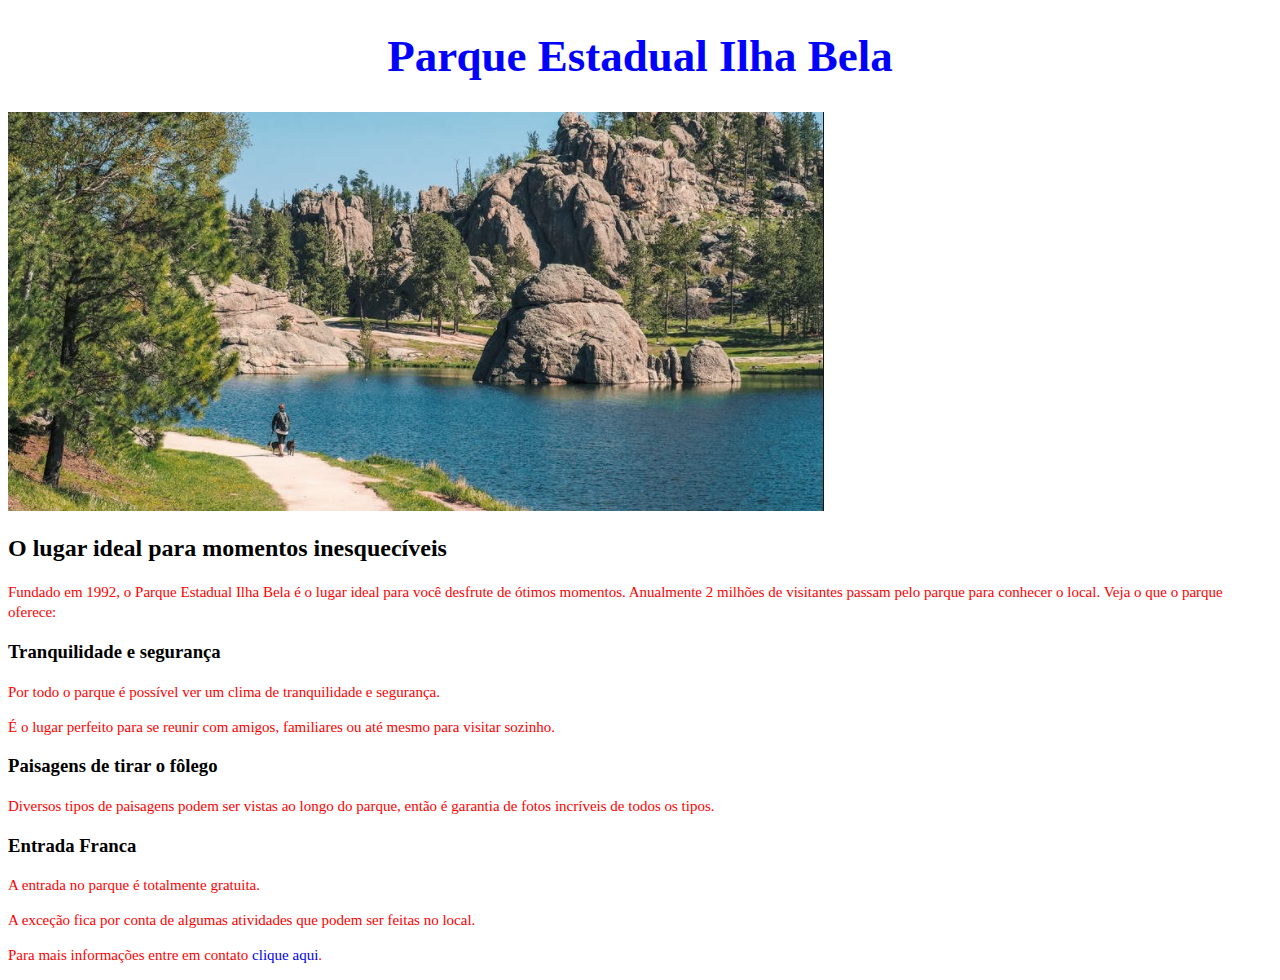
<file: Desafios/AULA01 - PARQUE ESTADUAL ILHA BELA/index.html>
<!DOCTyPE html>
<html lang="pt-br">

    <head> 
        <meta charset="UTF-8">
        <meta name="viewport" content="width=device-width, initial-scale=1.0">
        <title>Parque Estadual Ilha Bela</title>
        <link rel="stylesheet" href="estilo.css">

    </head>
    
    <body>
        
      <div>
        <h1>Parque Estadual Ilha Bela</h1>
        <img src="parque-ilha-bela.jpg" alt="Parque Estadual Ilha Bela">
        <h2>O lugar ideal para momentos inesquecíveis</h2>
        <p>Fundado em 1992, o Parque Estadual Ilha Bela é o lugar ideal para você desfrute de ótimos momentos. 
        Anualmente 2 milhões de visitantes passam pelo parque para conhecer o local. 
        Veja o que o parque oferece:</p>
      </div> 

      <div>
        <h3>Tranquilidade e segurança</h3>
        <p>Por todo o parque é possível ver um clima de tranquilidade e segurança.</p>
        <p>É o lugar perfeito para se reunir com amigos, familiares ou até mesmo para visitar sozinho.</p>
      </div>
      
      <div>
        <h3>Paisagens de tirar o fôlego</h3>
        <p>Diversos tipos de paisagens podem ser vistas ao longo do parque, então é garantia de fotos incríveis de todos os tipos.
        </p>
      </div>

      <div>
        <h3>Entrada Franca</h3>
        <p>A entrada no parque é totalmente gratuita.</p>
        <p>A exceção fica por conta de algumas atividades que podem ser feitas no local.</p>
        <p>Para mais informações entre em contato <a href="tel:+5521999999999">clique aqui</a>.</p>
      </div>
  
    </body>

</html>
</file>
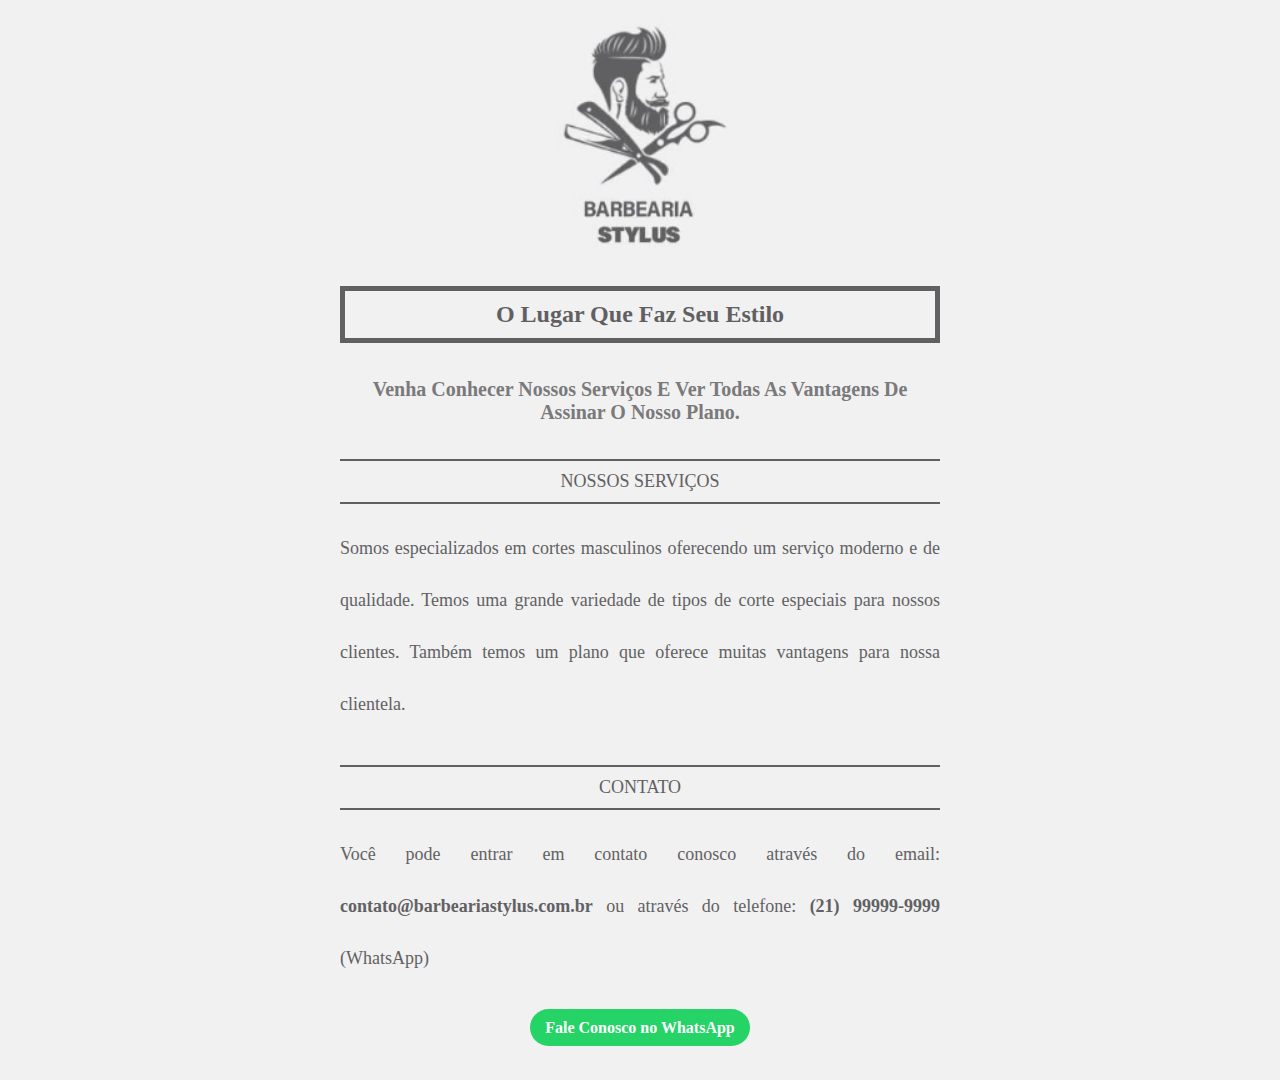
<file: Desafios/AULA02 - BARBEARIA-STYLUS/index.html>
<!DOCTYPE html>
<html lang="pt-BR">
<head>
    <meta charset="UTF-8">
    <meta name="viewport" content="width=device-width, initial-scale=1.0">
    <title>Barbearia Stylus</title>
    <link rel="stylesheet" href="estilo.css">
</head>
<body>

    <div>
        <img src="img/logotipo.jpg">
        <h1>O Lugar Que Faz Seu Estilo</h1>
        <h2> Venha Conhecer Nossos Serviços E Ver Todas As Vantagens De Assinar O Nosso Plano.</h2>
    </div>

    <div>
        <h3>NOSSOS SERVIÇOS</h3>
        <p>
            Somos especializados em cortes masculinos oferecendo um serviço moderno e de qualidade.
            Temos uma grande variedade de tipos de corte especiais para nossos clientes. Também temos um
            plano que oferece muitas vantagens para nossa clientela.
        </p>
    </div>

    <div>
        <h3>CONTATO</h3>
        <P>
            Você pode entrar em contato conosco através do email: <span>contato@barbeariastylus.com.br</span>
            ou através do telefone: <span>(21) 99999-9999</span> (WhatsApp)
        </P>
        <a href="https://api.whatsapp.com/send?phone=999999999&text=Send20%a20%quote">Fale Conosco no WhatsApp</a>
    </div>

</body>
</html>
</file>
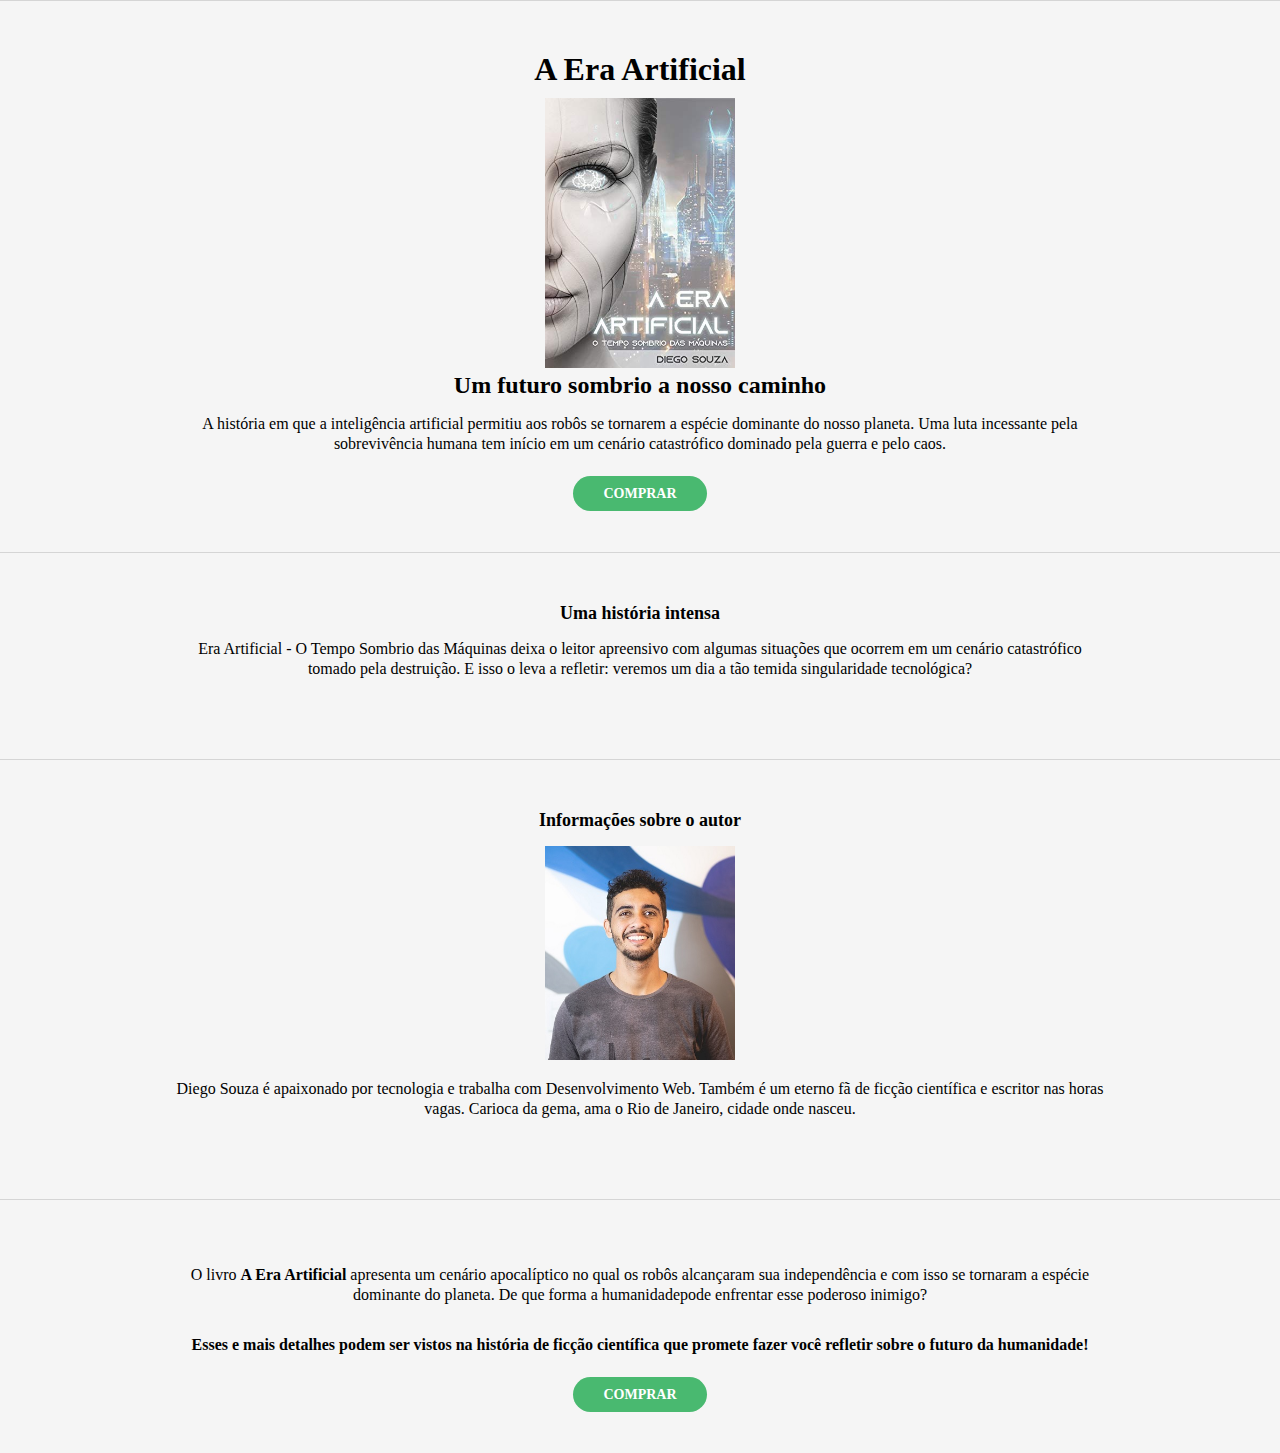
<file: Desafios/AULA03 - PÁGINA DE VENDAS DO LIVRO/index.html>
<!DOCTYPE html>
<html lang="pt-BR">
<head>
    <meta charset="UTF-8">
    <meta name="viewport" content="width=device-width, initial-scale=1.0">
    <meta name="description" content="A guerra entre homens e robôs que...">
    <title>Livro: A Era Artificial</title>
    <link rel="stylesheet" href="estilo.css">
</head>
<body>

    <div>
        <h1>A Era Artificial</h1>

        <img src="img/capa-livro.jpg">

        <h2> Um futuro sombrio a nosso caminho</h2>

        <p>A história em que a inteligência artificial permitiu aos robôs se tornarem a 
            espécie dominante do nosso planeta. Uma luta incessante pela sobrevivência humana 
            tem início em um cenário catastrófico dominado pela guerra e pelo caos.</p>

        <a href="href="https:www.amazon.com.br target="_blank">COMPRAR</a>
    </div>
    
    <div>
        <h3>Uma história intensa</h3>

        <p>Era Artificial - O Tempo Sombrio das Máquinas deixa o leitor apreensivo com 
            algumas situações que ocorrem em um cenário catastrófico tomado pela destruição. 
            E isso o leva a refletir: veremos um dia a tão temida singularidade tecnológica?</p>
    </div>

    <div>
        <h3>Informações sobre o autor</h3>

        <img src="img/autor.jpg">

        <p>Diego Souza é apaixonado por tecnologia e trabalha com Desenvolvimento Web.
            Também é um eterno fã de ficção científica e escritor nas horas vagas. 
            Carioca da gema, ama o Rio de Janeiro, cidade onde nasceu.</p>
    </div>

    <div>
        <p>O livro <span>A Era Artificial</span> apresenta um cenário apocalíptico no qual os
            robôs alcançaram sua independência e com isso se tornaram a espécie 
            dominante do planeta. De que forma a humanidadepode enfrentar esse poderoso inimigo?</p>
        
        <p><span>Esses e mais detalhes podem ser vistos na história de ficção científica
            que promete fazer você refletir sobre o futuro da humanidade!</span></p>
            
        <a href="href="https:www.amazon.com.br target="_blank">COMPRAR</a>
    </div>

</body>
</html>
</file>
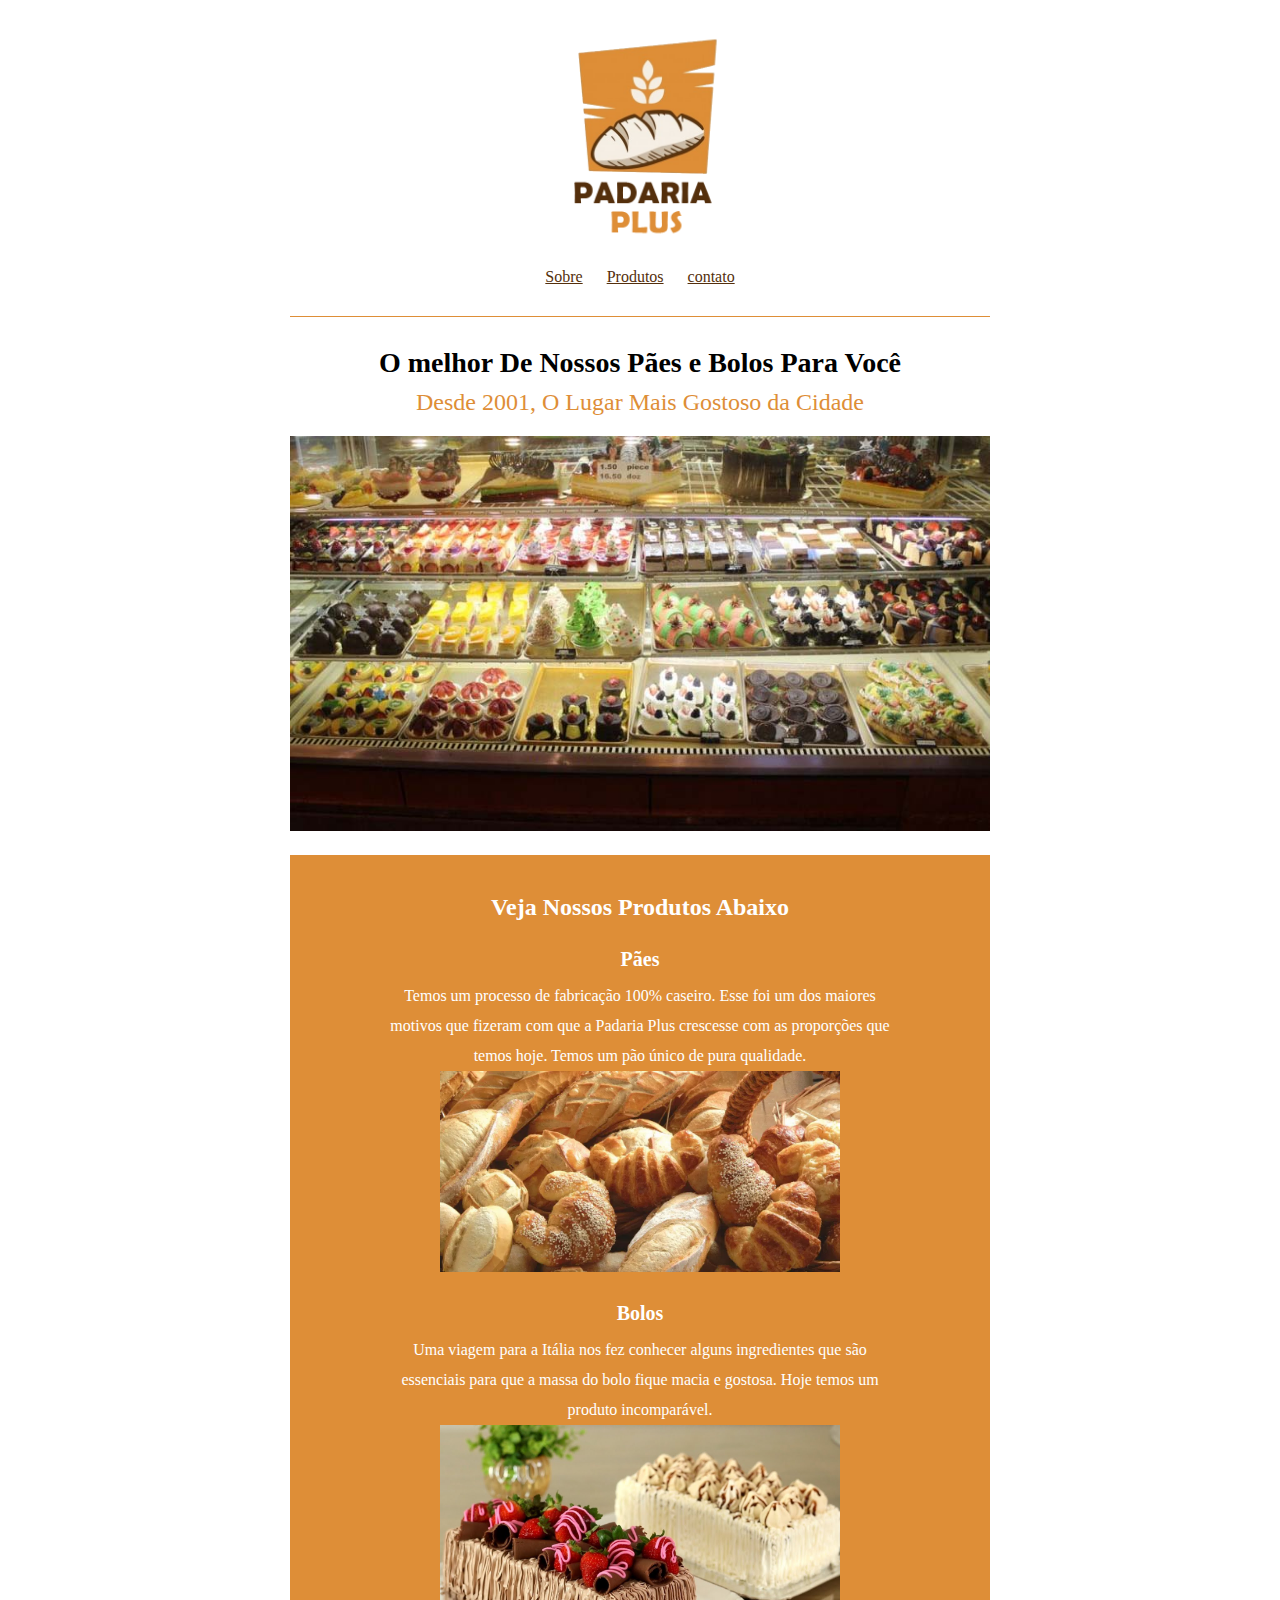
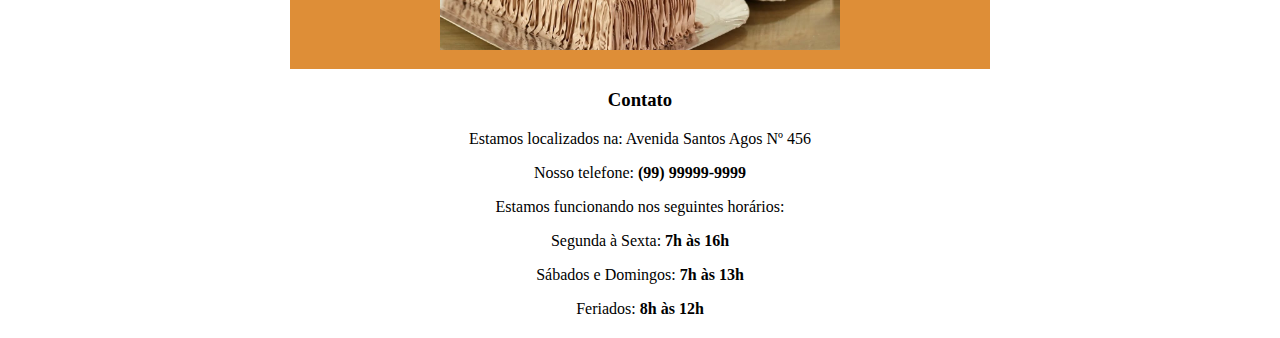
<file: Desafios/AULA04 - PADARIA-PLUS/index.html>
<!DOCTYPE html>
<html lang="pt-br">
<head>
    <meta charset="UTF-8">
    <meta name="viewport" content="width=device-width, initial-scale=1.0">
    <link rel="stylesheet" href="estilo.css">
    <title>Padaria Plus</title>
</head>
<body>
    
    <div class="secao">
        <img class="imagem-logotipo" src="img/logo.png" alt="Logotipo Padaria Plus">
        <p>
            <a href="#sobre">Sobre</a>
            <a href="#produtos">Produtos</a>
            <a href="#contato">contato</a>
        </p>   
    </div>

    <div class="secao" id="sobre">
        <h1> O melhor De Nossos Pães e Bolos Para Você</h1>
        <h2>Desde 2001, O Lugar Mais Gostoso da Cidade</h2>
        <img class="imagem-banner" src="img/produtos-padaria.jpg" alt="Produtos">
    </div>

    <div class="secao secao-destaque" id="produtos">
        <h3> Veja Nossos Produtos Abaixo</h3>
        <h4>Pães</h4>
        <p>Temos um processo de fabricação 100% caseiro. Esse foi um dos maiores motivos que fizeram com que a Padaria Plus crescesse com as proporções que temos hoje. 
            Temos um pão único de pura qualidade.
        </p>
        <img src="img/paes.jpg" alt="Pães">
        
        <h4>Bolos</h4>
        <p>Uma viagem para a Itália nos fez conhecer alguns ingredientes que são essenciais para que a massa do bolo fique macia e gostosa. 
            Hoje temos um produto incomparável.
        </p>
        <img src="img/bolos.jpg" alt="Bolos">
    </div>

    <div class="secao" id="contato">
        <h3>Contato</h3>
        <p>Estamos localizados na: Avenida Santos Agos Nº 456</p>
        <p>Nosso telefone: <span>(99) 99999-9999</span></p>
        <p>Estamos funcionando nos seguintes horários:</p>
        <p>Segunda à Sexta: <span>7h às 16h</span></p>
        <p>Sábados e Domingos: <span>7h às 13h</span></p>
        <p>Feriados: <span>8h às 12h</span></p>
    </div>

</body>
</html>
</file>
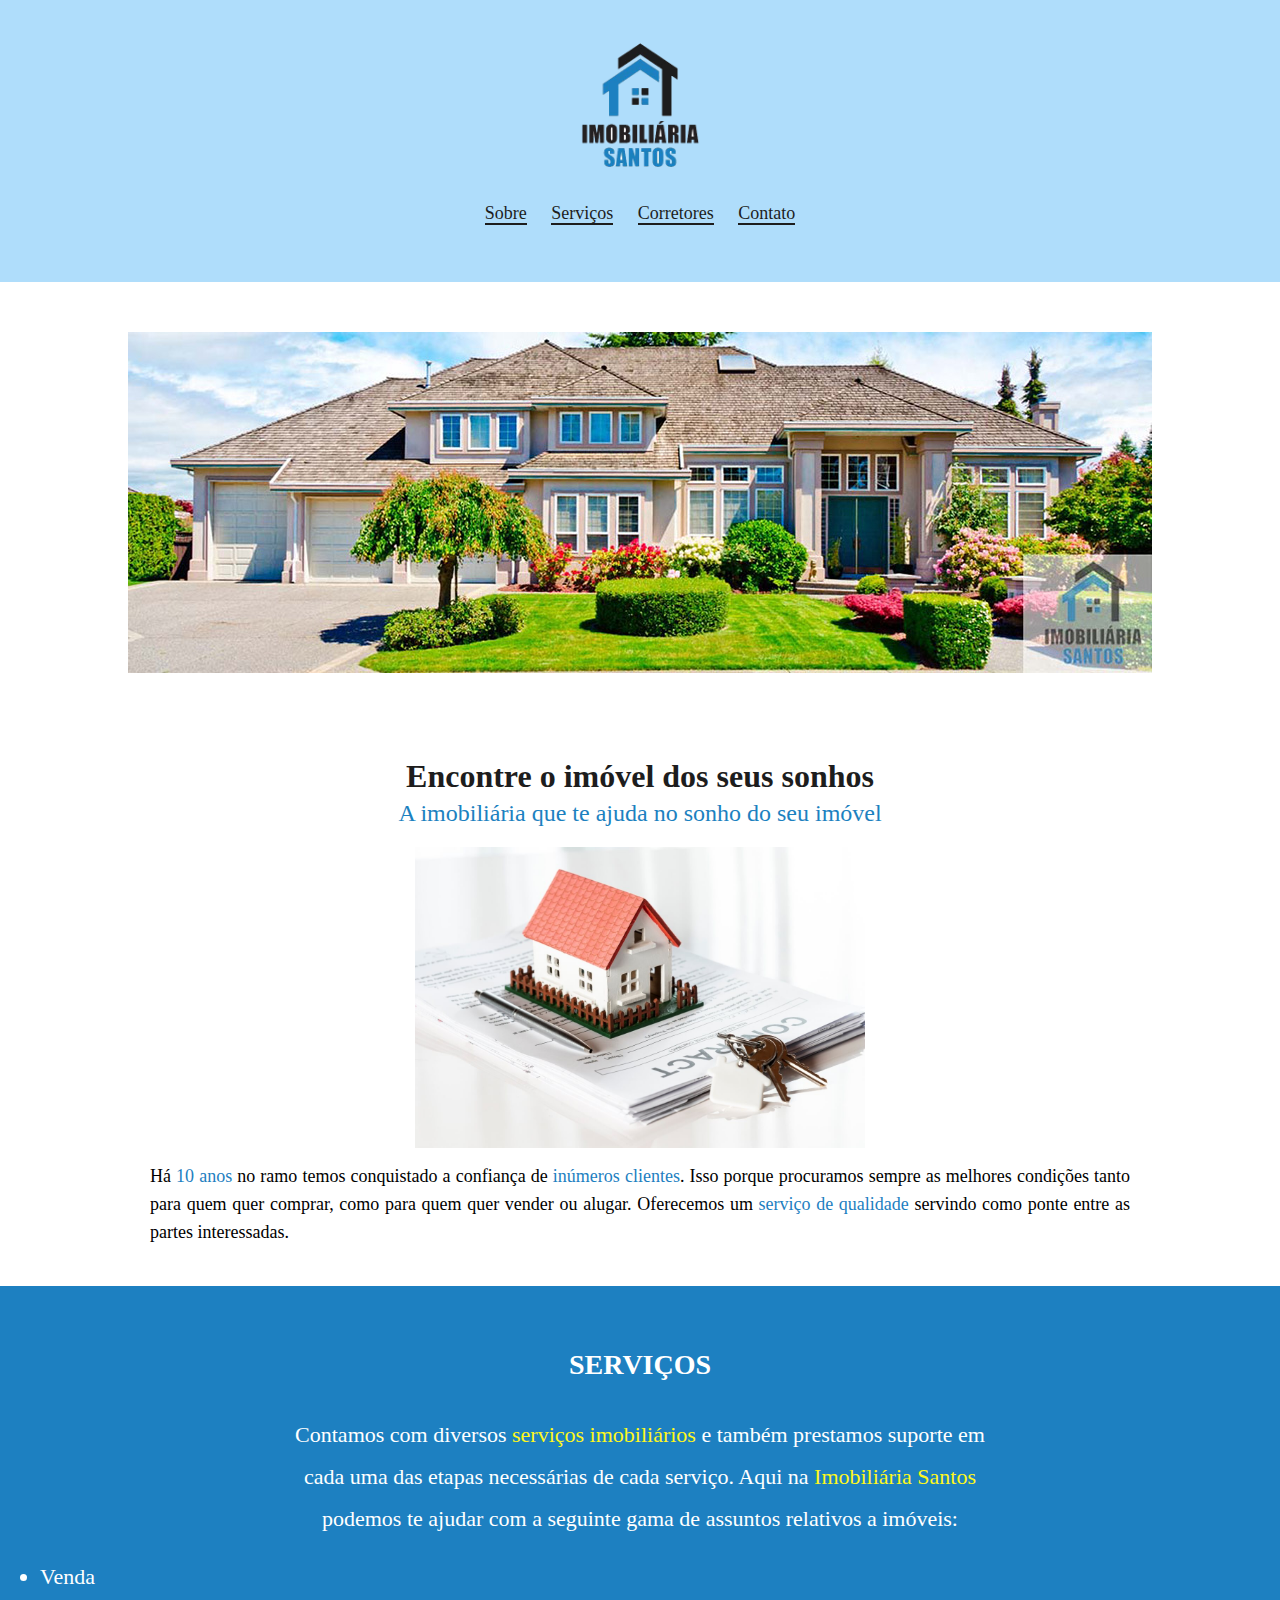
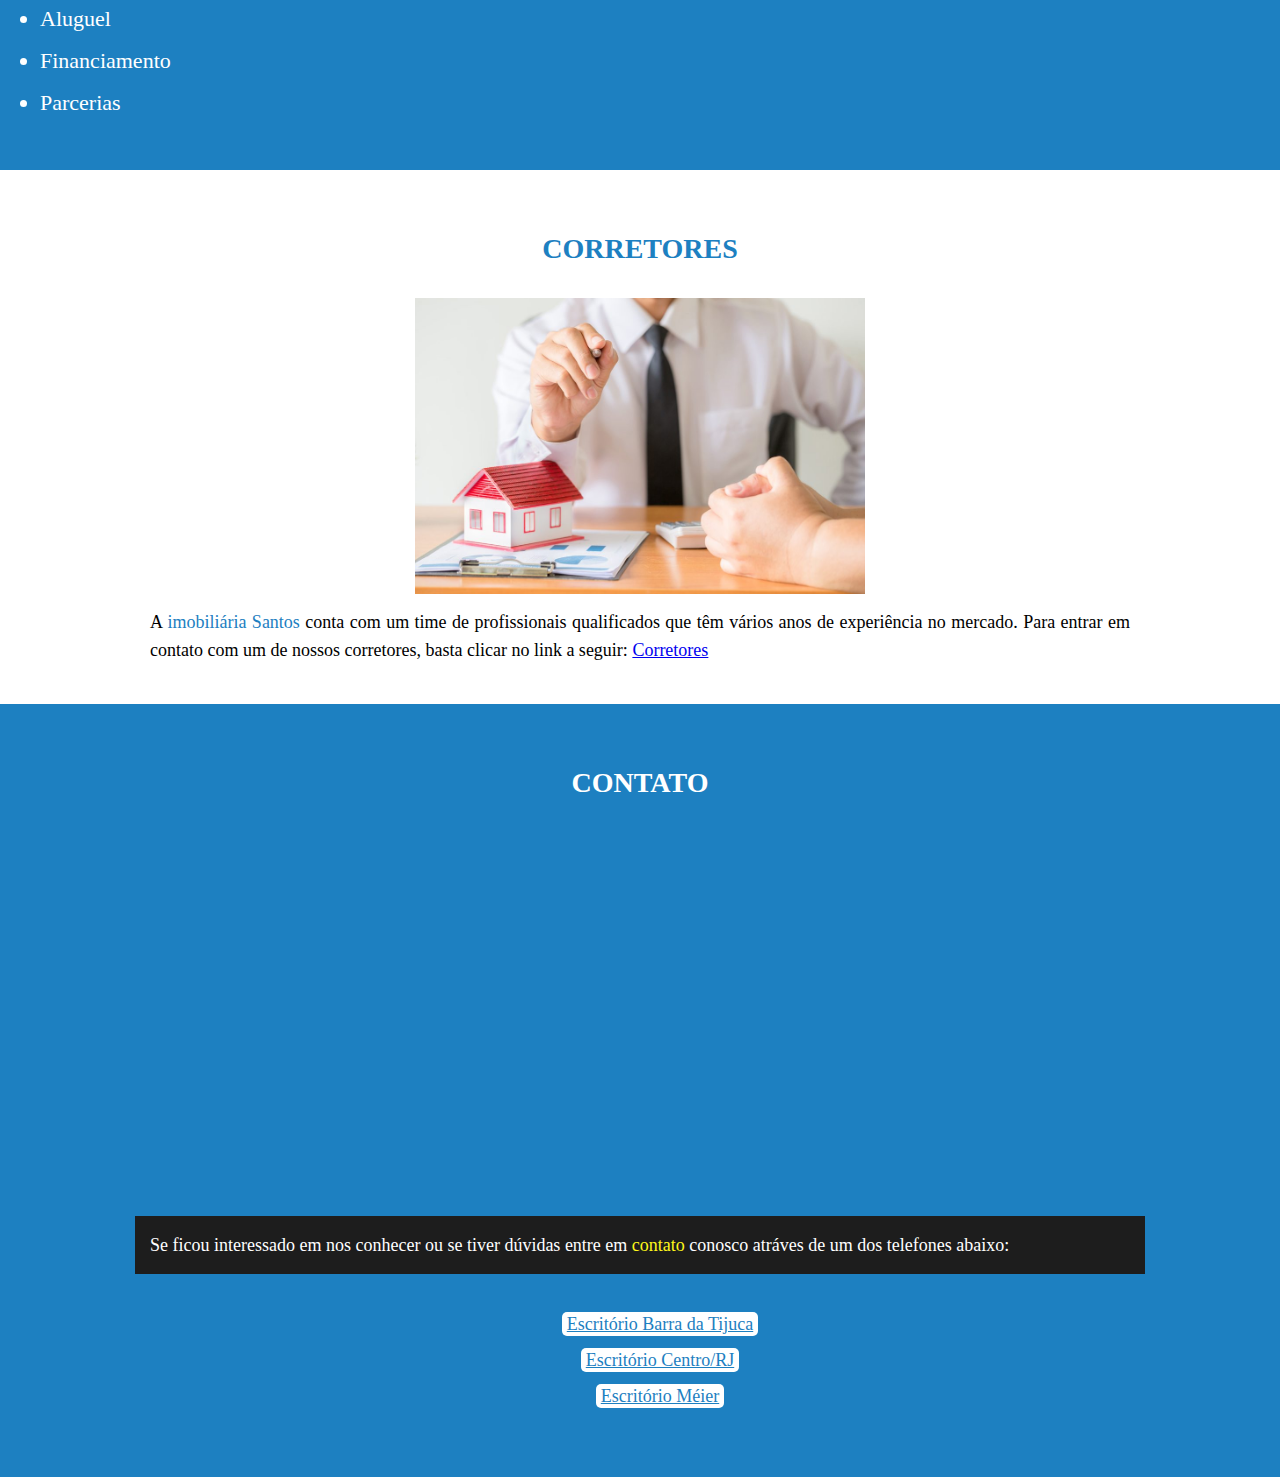
<file: Desafios/AULA05 - IMOBILIÁRIA SANTOS/index.html>
<!DOCTYPE html>
<html lang="pt-BR">
<head>
    <meta charset="UTF-8">
    <meta name="viewport" content="width=device-width, initial-scale=1.0">
    <meta name="descripition" content="Esta é Uma Imobiliária de Qualidade e com Atendimento de Primeira">
    <link rel="stylesheet" href="estilo.css">
    <title>Imobiliária Santos</title>
</head>
<body>

    <div class="secao topo">
        <img src="img/logo.png" alt="Imobiliária Santos">
        <p class="paragrafo paragrafo-topo">
            <a class="link-topo" href="#sobre">Sobre</a>
            <a class="link-topo" href="#servicos">Serviços</a>
            <a class="link-topo" href="#corretores">Corretores</a>
            <a class="link-topo" href="#contato">Contato</a>
        </p>
    </div>
    <div class="secao banner">
        <img src="img/banner.jpg" alt="anúncio de casa">
    </div>
    <div id="sobre" class="secao">
        <h1>Encontre o imóvel dos seus sonhos</h1>
        <h2>A imobiliária que te ajuda no sonho do seu imóvel</h2>
        <img class="imagem" src="img/imovel-assinatura.jpg" alt="Assinatura de imóvel">
        <p class="paragrafo paragrafo-sobre">
            Há <span class="texto-azul">10 anos</span> no ramo temos conquistado a confiança de <span class="texto-azul">inúmeros clientes</span>. Isso porque procuramos sempre as melhores condições tanto para quem quer comprar, como para quem quer vender ou alugar. Oferecemos um <span class="texto-azul">serviço de qualidade</span> servindo como ponte entre as partes interessadas.
        </p>
    </div>
    <div id="servicos" class="secao servicos">
        <h3>SERVIÇOS</h3>
        <p class="paragrafo paragrafo-servicos">
            Contamos com diversos <span class="texto-amarelo">serviços imobiliários</span> e também prestamos suporte em cada uma das etapas necessárias de cada serviço. Aqui na <span class="texto-amarelo">Imobiliária Santos</span> podemos te ajudar com a seguinte gama de assuntos relativos a imóveis:
        </p>
        <ul class="lista-servicos">
            <li class="item-lista-servicos">Venda</li>
            <li class="item-lista-servicos">Aluguel</li>
            <li class="item-lista-servicos">Financiamento</li>
            <li class="item-lista-servicos">Parcerias</li>
        </ul>
    </div>
    <div id="corretores" class="secao">
        <h3 class="texto-azul">CORRETORES</h3>
        <img class="imagem" src="img/corretores.jpg" alt="corretores">
        <p class="paragrafo">
            A <span class="texto-azul">imobiliária Santos</span> conta com um time de profissionais qualificados que têm vários anos de experiência no mercado. Para entrar em contato com um de nossos corretores, basta clicar no link a seguir: <a class="link" href="mailto:corretores@email.com">Corretores</a>
        </p>
    </div>
    <div id="contato" class="secao contato">
        <h3>CONTATO</h3>
        <iframe src="https://www.google.com/maps/embed?pb=!1m18!1m12!1m3!1d7346.254844548052!2d-43.364712467659004!3d-22.98234139602229!2m3!1f0!2f0!3f0!3m2!1i1024!2i768!4f13.1!3m3!1m2!1s0x9bda2ed54ec2e1%3A0x4431d262cad1d163!2sAv.%20Ayrton%20Senna%2C%203000%20-%20Barra%20da%20Tijuca%2C%20Rio%20de%20Janeiro%20-%20RJ%2C%2022775-904!5e0!3m2!1spt-BR!2sbr!4v1642532754862!5m2!1spt-BR!2sbr" width="800" height="350" style="border:0;" allowfullscreen="" loading="lazy"></iframe>
        <p class="paragrafo paragrafo-contato">
            Se ficou interessado em nos conhecer ou se tiver dúvidas entre em <span class="texto-amarelo">contato</span> conosco atráves de um dos telefones abaixo:
        </p>
        <ul class="lista-contato">
            <li class="item-lista-contato">
                <a class="link-contato" href="mailto:officebarra@email.com">Escritório Barra da Tijuca</a>
            </li>
            <li class="item-lista-contato">
                <a class="link-contato" href="mailto:officecentro@email.com">Escritório Centro/RJ</a>
            </li>
            <li class="item-lista-contato">
                <a class="link-contato" href="mailto:officemeier@email.com">Escritório Méier</a>
            </li>
        </ul>
    </div>


</body>
</html>
</file>
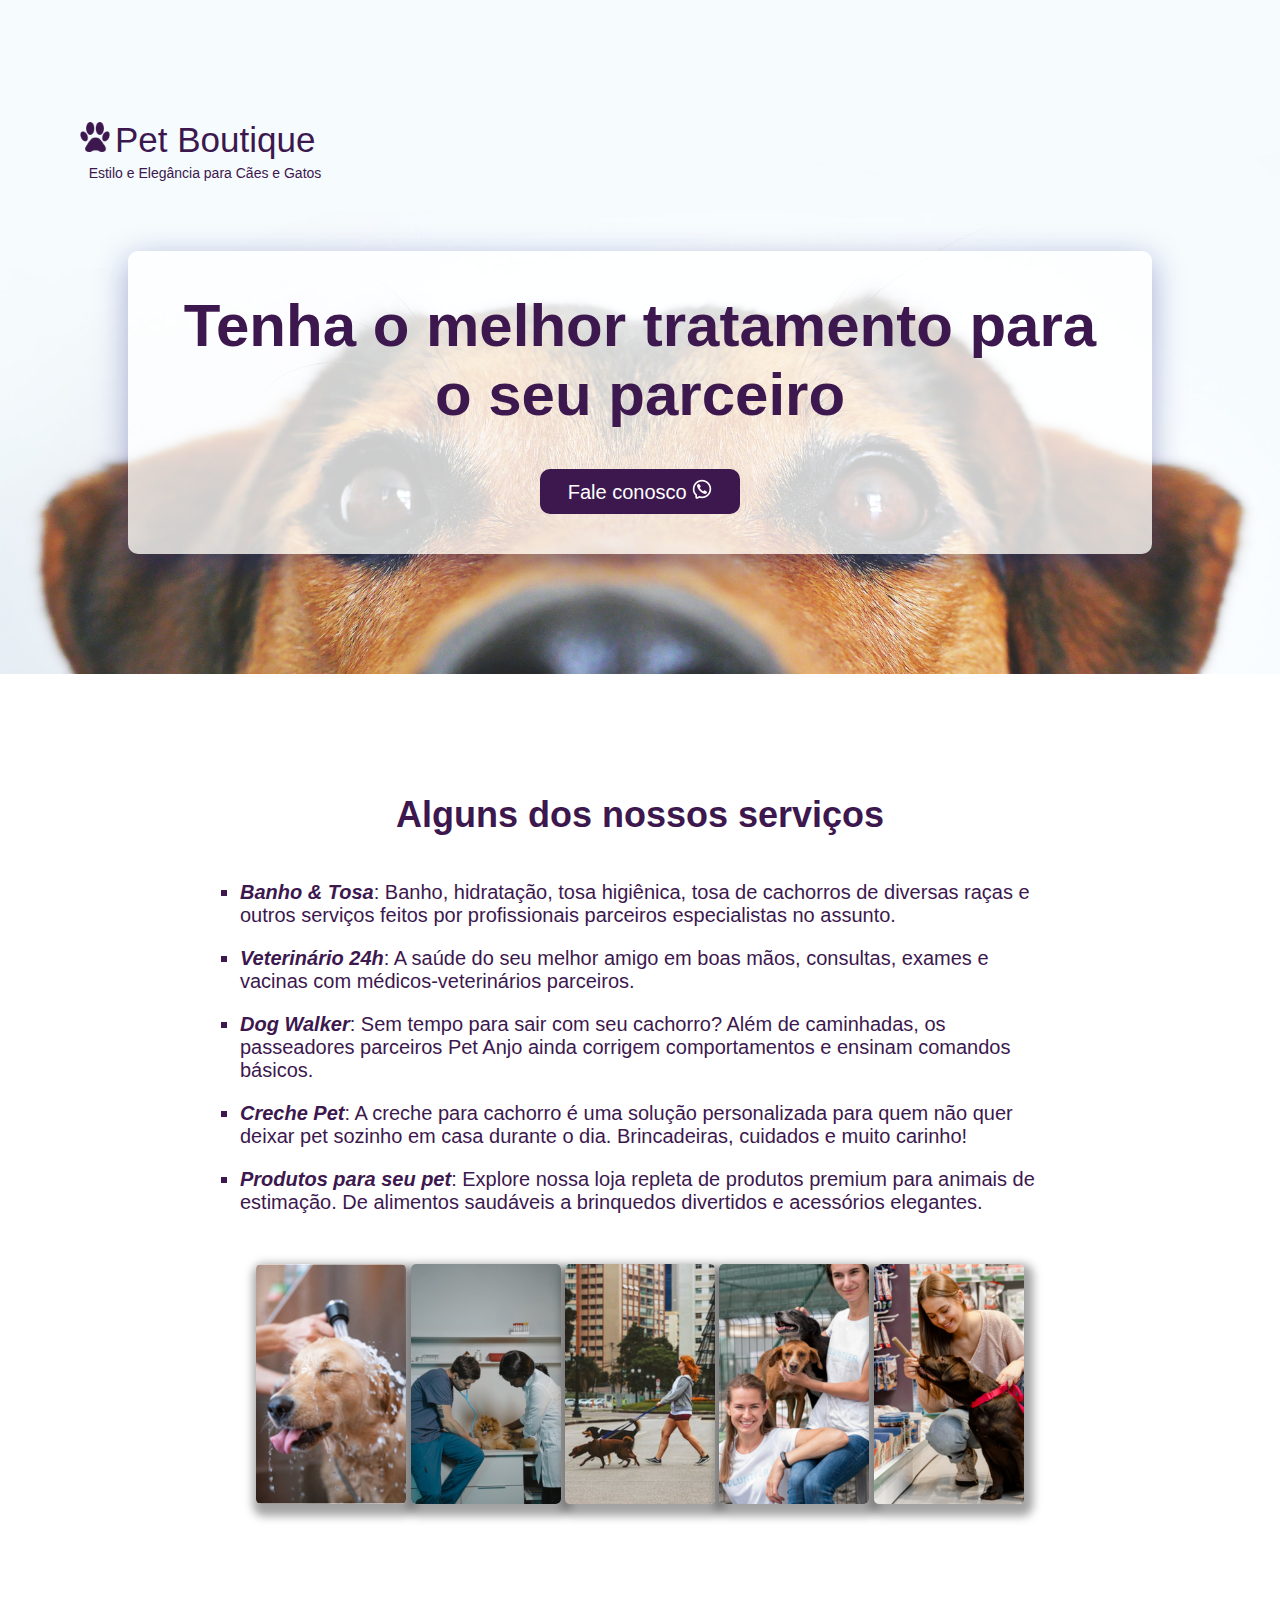
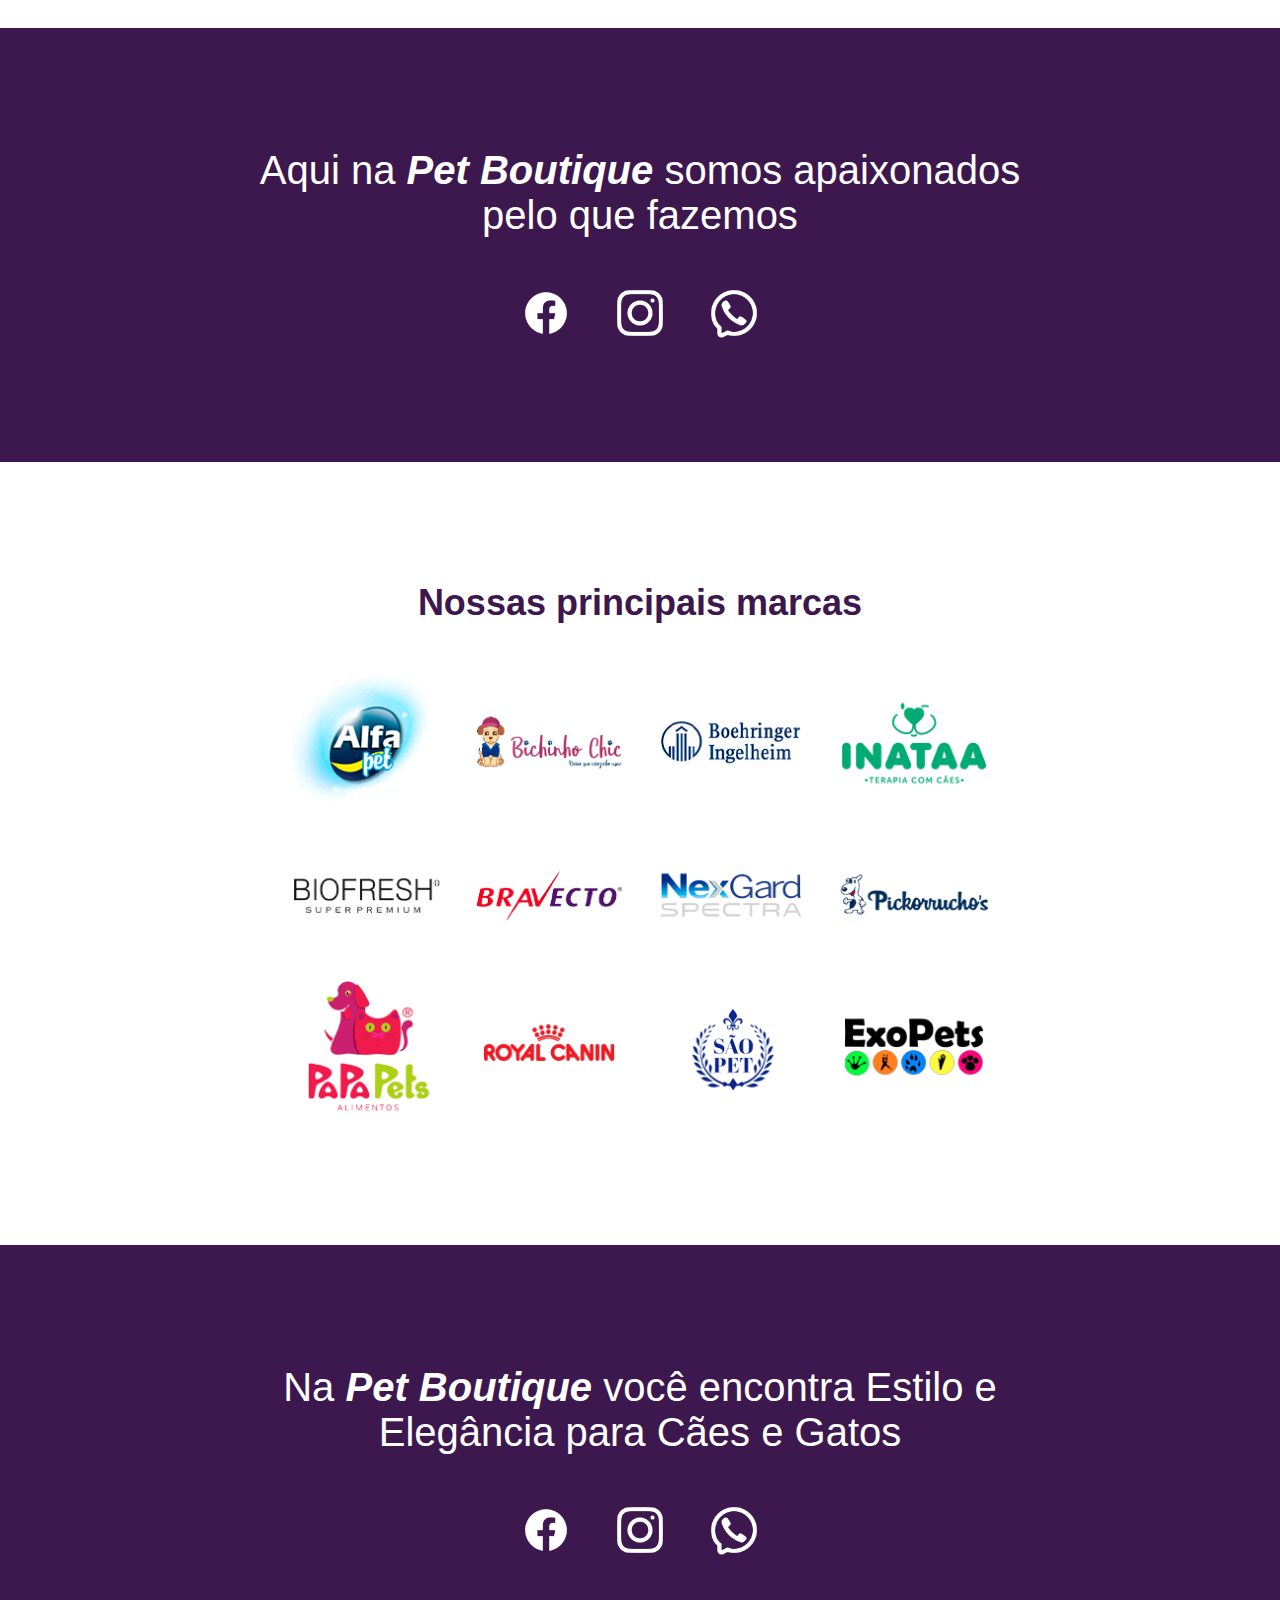
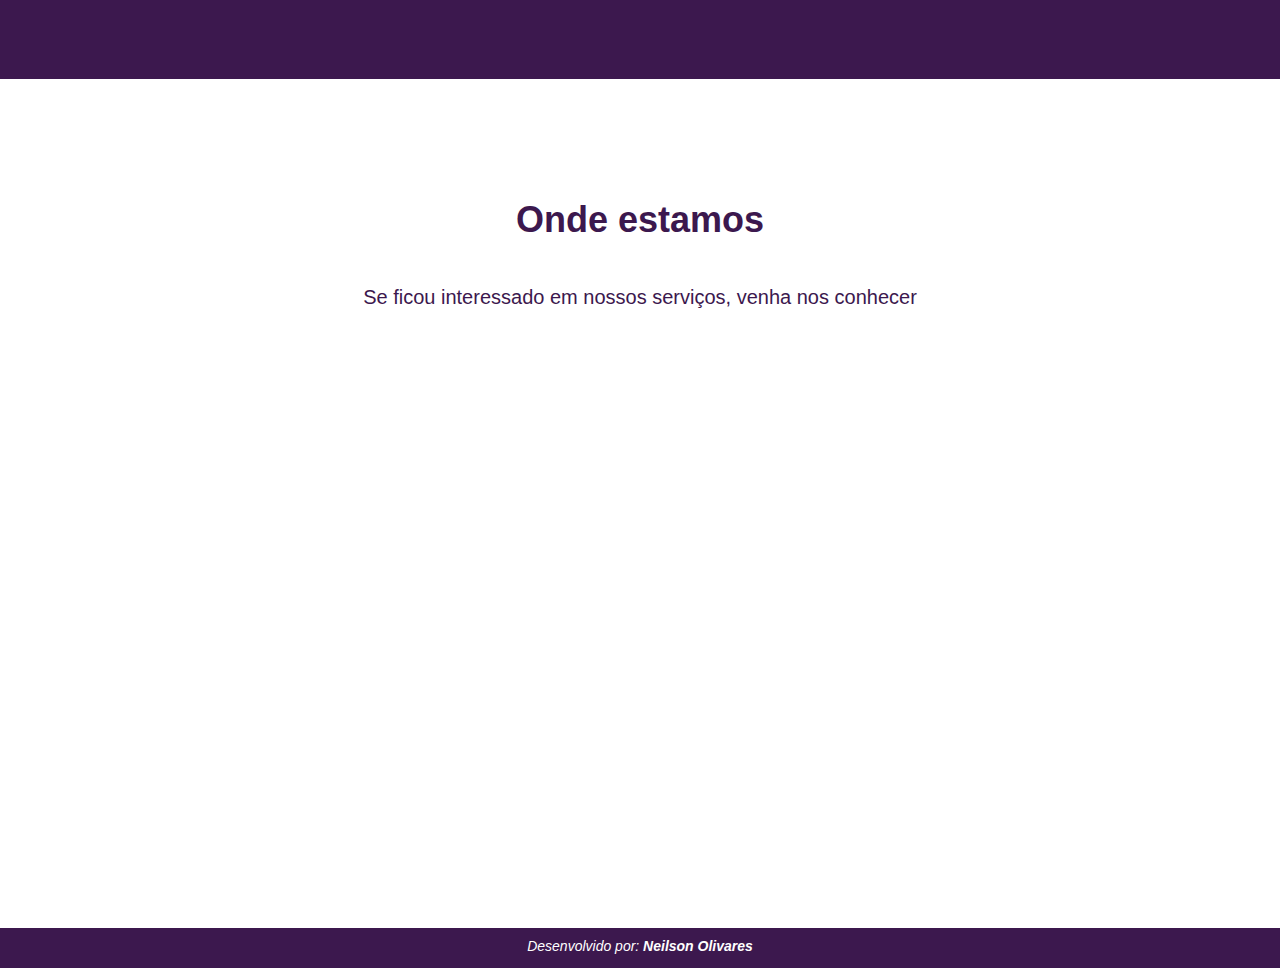
<file: Desafios/AULA06 - OUTRO PROJETO/index.html>
<!DOCTYPE html>
<html lang="pt-br">
<head>
    <meta charset="UTF-8">
    <meta name="viewport" content="width=device-width, initial-scale=1.0">
    <meta name="description" content="Descubra na Pet Boutique o melhor para seu pet! Produtos e serviços de alta qualidade para garantir o bem-estar do seu amigo de quatro patas. Conheça agora! #PetShop #BemEstarAnimal">
    <link rel="stylesheet" href="css/estilo.css">
    <title>Pet Boutique</title>
</head>
<body>
    <!-- Banner -->
        <div class="container banner-topo">
            <div class="container-nome-logo">
                <p class="nome-pet-shop"><img src="img//patas.png" alt="Logo Pet Shop">Pet Boutique</p>
                <p class="slogan-pet-shop">Estilo e Elegância para Cães e Gatos</p>
            </div>

            <div class="container-titulo-topo">
                <h1 class="titulo-topo">Tenha o melhor tratamento para o seu parceiro</h1>
                <p class="link-fale-conosco"><a href="https://wa.me/5521999999999/?text=Olá" target="_blank">Fale conosco <img src="img//redes-sociais/whatsapp-svgrepo-com.png" alt="Fale conosco"></a></p>
            </div>
        </div>
    <!-- Banner -->

    <!-- Serviços -->
        <div class="container">
            <h3>Alguns dos nossos serviços</h3>

            <div class="box-servicos">
                <ul type="square">
                    <li>
                        <span class="destaque">Banho & Tosa</span>: Banho, hidratação, tosa higiênica, tosa de cachorros de diversas raças e outros serviços feitos por profissionais parceiros especialistas no assunto.
                    </li>
                    <li>
                        <span class="destaque">Veterinário 24h</span>: A saúde do seu melhor amigo em boas mãos, consultas, exames e vacinas com médicos-veterinários parceiros.
                    </li>
                    <li>
                        <span class="destaque">Dog Walker</span>: Sem tempo para sair com seu cachorro? Além de caminhadas, os passeadores parceiros Pet Anjo ainda corrigem comportamentos e ensinam comandos básicos.
                    </li>
                    <li>
                        <span class="destaque">Creche Pet</span>: A creche para cachorro é uma solução personalizada para quem não quer deixar pet sozinho em casa durante o dia. Brincadeiras, cuidados e muito carinho!
                    </li>
                    <li>
                        <span class="destaque">Produtos para seu pet</span>: Explore nossa loja repleta de produtos premium para animais de estimação. De alimentos saudáveis a brinquedos divertidos e acessórios elegantes.
                    </li>
                </ul>
            </div>

            <div class="box-servicos-img">
                <img src="img//banho.png" alt="Banho e Tosa" title="Banho & Tosa">
                <img src="img//veterinario.png" alt="Veterinários" title="Veterinário 24h">
                <img src="img//dog-walker.png" alt="Passeio" title="Dog Walker">
                <img src="img//creche.png" alt="Creche" title="Creche Pet">
                <img src="img//loja.png" alt="Loja" title="Produtos para seu pet">
            </div>
        </div>
    <!-- Serviços -->

    <!-- Faixa -->
        <div class="container faixa">
            <p class="text-faixa">Aqui na <span class="destaque">Pet Boutique</span> somos apaixonados pelo que fazemos</p>

            <div class="redes-sociais">
                <a href="https://www.facebook.com/" target="_blank"><img src="img//redes-sociais/facebook-svgrepo-com.png" alt="Facebook"></a>
                <a href="https://www.instagram.com/" target="_blank"><img src="img//redes-sociais/instagram-svgrepo-com.png" alt="Instagarm"></a>
                <a href="https://wa.me/5521999999999/?text=Olá" target="_blank"><img src="img//redes-sociais/whatsapp-svgrepo-com.png" alt="Whatsapp"></a>
            </div>
        </div>
    <!-- Faixa -->

    <!-- Marcas -->
        <div class="container principais-marcas">
            <h3>Nossas principais marcas</h3>

            <div class="container-marcas">
                <img src="img//marcas/AlfaPet.png" alt="Alfa Pet" class="logo-marca">
                <img src="img//marcas/BichinhoChic.png" alt="Bichinho Chic" class="logo-marca">
                <img src="img//marcas/Boehringer.png" alt="Boehringer" class="logo-marca">
                <img src="img//marcas/Inataa.png" alt="Inataa" class="logo-marca">
            </div>
            <div class="container-marcas">
                <img src="img//marcas/LogoBiofresh.png" alt="Biofresh" class="logo-marca">
                <img src="img//marcas/LogoBravecto.png" alt="Bravecto" class="logo-marca">
                <img src="img//marcas/NexgardSpectra.png" alt="Nexgard Spectra" class="logo-marca">
                <img src="img//marcas/Pickorruchos.png" alt="Pickorruchos" class="logo-marca">
            </div>
            <div class="container-marcas">
                <img src="img//marcas/PapaPets.png" alt="Papa Pets" class="logo-marca">
                <img src="img//marcas/royalcanini.png" alt="Royal Canini" class="logo-marca">
                <img src="img//marcas/saopet.png" alt="São Pet" class="logo-marca">
                <img src="img//marcas/exopets.png" alt="ExoPets" class="logo-marca">
            </div>
        </div>
    <!-- Marcas -->

    <!-- Faixa -->
        <div class="container faixa">
            <p class="text-faixa">Na <span class="destaque">Pet Boutique</span> você encontra Estilo e Elegância para Cães e Gatos</p>

            <div class="redes-sociais">
                <a href="https://www.facebook.com/" target="_blank">
                    <img src="img//redes-sociais/facebook-svgrepo-com.png" alt="Facebook">
                </a>
                <a href="https://www.instagram.com/" target="_blank">
                    <img src="img//redes-sociais/instagram-svgrepo-com.png" alt="Instagarm">
                </a>
                <a href="https://wa.me/5521999999999/?text=Olá" target="_blank">
                    <img src="img//redes-sociais/whatsapp-svgrepo-com.png" alt="Whatsapp">
                </a>
            </div>
        </div>
    <!-- Faixa -->

    <!-- Onde Estamos -->
        <div class="container onde-estamos">
            <h3>Onde estamos</h3>
            <p>Se ficou interessado em nossos serviços, venha nos conhecer</p>

            <iframe src="https://www.google.com/maps/embed?pb=!1m18!1m12!1m3!1d3673.330385583485!2d-43.37024282476088!3d-22.97487534030784!2m3!1f0!2f0!3f0!3m2!1i1024!2i768!4f13.1!3m3!1m2!1s0x9bd9546e1b27cf%3A0xa5bce0c3664d085c!2sRua%20Victor%20Civita%2C%2066%20-%20Jacarepagu%C3%A1%2C%20Rio%20de%20Janeiro%20-%20RJ%2C%2022775-044!5e0!3m2!1spt-BR!2sbr!4v1702560317986!5m2!1spt-BR!2sbr" width="600" height="450" style="border:0;" allowfullscreen="" loading="lazy" referrerpolicy="no-referrer-when-downgrade"></iframe>
        </div>
    <!-- Onde Estamos -->

    <!-- Rodapé -->
        <div class="rodape">
            <p class="text-rodape">Desenvolvido por: <span class="neilson">Neilson Olivares</span></p>
        </div>
    <!-- Rodapé -->
</body>
</html>
</file>
<file: Desafios/AULA01 - PARQUE ESTADUAL ILHA BELA/estilo.css>
h1{
    font-size: 45px;
    font-family: verdana;
    color: blue;
    text-align: center;
}

p{
    font-size: 15px;
    font-family: Verdana;
    color: red;
    line-height: 20px;
}

a{
    font-size: 15px;
    text-decoration: none;
}
</file>
<file: Desafios/AULA02 - BARBEARIA-STYLUS/estilo.css>
body {
    background-color: #f1f1f1;
    padding-bottom: 35px;
}

img {
width: 190px;
}

div {
    width: 600px;
    margin: 0 auto;
    text-align: center;
}

h1 {
    font-size: 24px;
    font-family: Verdana;
    color: #606062;
    padding: 10px;
    border: 5px solid #606062;
}

h2 {
    font-size: 20px;
    font-family: Verdana;
    color: #7a797b;
    margin-top: 35px;
    margin-bottom: 35px;
}

h3{
    font-size: 18px;
    font-family: Verdana;
    font-weight: normal;
    color: #606062;
    padding: 10px 0;
    border-top: 2px solid #606062;
    border-bottom: 2px solid #606062;
}

p {
    font-size: 18px;
    font-family: Verdana;
    text-align: justify;
    line-height: 52px;
    color: #616163;
    margin-bottom: 35px;
}

span {
    font-weight: bold;
}

a {
    font-size: 16px;
    font-family: Verdana;
    font-weight: bold;
    text-decoration: none;
    padding: 10px 15px;
    margin-top: 15px;
    color: #ffffff;
    background-color: #25d366;
    border-radius: 25px;
}
</file>
<file: Desafios/AULA03 - PÁGINA DE VENDAS DO LIVRO/estilo.css>
* {
    margin: 0;
    padding: 0;
    Font-family: Tahoma;
}

body{
    background-color: #f5f5f5;
}

div {
    text-align: center;
    border-top: 1px solid #d5d5d5;
    padding: 50px;
    background-color: #f5f5f5;
}

h1{
    font-size: 32px;
    color: 000000;
    margin-bottom: 10px;
}

h2{
    font-size: 24px;
    color: 000000;
    margin-bottom: 10px;
}

h3{
    font-size: 18px;
    color:#000000;
    margin-bottom: 15px;
}

p{
    width: 930px;
    font-size: 16px;
    line-height: 20px;
    margin-top: 15px;
    margin-bottom: 30px;
    margin-left: auto;
    margin-right: auto;
}

span{
    font-weight: bold;
}

a{
    margin-top: 55px;
    margin-bottom: 25px;
    border-radius: 25px;
    background-color: #49b970;
    color: #ffffff;
    padding: 10px 30px;
    text-decoration: none;
    font-weight: bold;
    font-size: 14px;

}

img{
    width: 190px;
}
</file>
<file: Desafios/AULA04 - PADARIA-PLUS/estilo.css>
.secao {
    width: 700px;
    margin: 20px auto;
    text-align: center;
}

.imagem-logotipo {
    width: 200px;
}

a {
    margin: 0 10px;
    color: #542f0c;
}

h1 {
    font-size: 28px;
    padding-top: 30px;
    margin-top: 30px;
    margin-bottom: 0;
    border-top: 1px solid #de8e37;
}

h2 {
    font-weight: normal;
    color: #de8e37;
    margin-top: 10px;
}

.imagem-banner {
    width: 700px;
}

.secao-destaque {
    background-color: #de8e37;
    padding-top: 15px;
    padding-bottom: 15px;
    color: #fff;
}

.secao-destaque h3 {
    font-size: 24px;
}

.secao-destaque h4 {
    font-size: 20px;
    margin-bottom: 10px;
}

.secao-destaque p {
    width: 500px;
    margin: 0 auto;
    line-height: 30px;
}

.secao-destaque img {
    width: 400px;
}

span {
    font-weight: bold;
}
</file>
<file: Desafios/AULA05 - IMOBILIÁRIA SANTOS/estilo.css>
body {

    margin: 0 auto;
    font-family: tahoma;

}

/*=== Estilos Globais ===*/

.secao {
    text-align: center;
    padding-top: 30px;
    padding-bottom: 30px;
}

.paragrafo {

    font-size: 18px;
    text-align: justify;
    line-height: 28px;
    margin: 10px auto;
    width: 980px;
}

/*=== 1ª Seção ===*/

.topo {

    background-color: #afddfb;
}

.topo img {

   width: 150px;
}


.paragrafo-topo {

    text-align: center;
    margin-top: 15px;
   margin-bottom: 25px;

}

.link-topo{

   color:#1d1d1d;
   font-size: 18px;
   text-decoration: none;
   margin: 0 10px;
   border-bottom: 2px solid #1d1d1d;
}

/*=== 2ª Seção ===*/

.banner {

    padding-top: 0;
    margin-top: 50px;
}

/*=== Estilos para Destaques ===*/

.span {
    font-weight: bold;
}

/*=== 3ª Seção ===*/

h1 {

   color: #1d1d1d;
   margin-bottom: 5px;
}

h2 {
    font-weight: normal;
    color: #1c81c0;
    margin-top: 0;
}

.imagem {

    width: 450px;
}

.texto-azul {

    color: #1d80c1;
}

/*=== 4ª Seção ===*/

.servicos, .contato {
   background-color: #1d80c1;
}

h3 {

    color: #ffffff;
    line-height: 42px;
    font-size: 28px;
    line-height: 42px;
}

.paragrafo-servicos {

    color: #ffffff;
    line-height: 42px;
    width: 700px;
    font-size: 22px;
    text-align: center;
}

.texto-amarelo {
    color: #fff81b;
}

.item-lista-servicos {
    font-size: 22px;
    line-height: 42px;
    text-align: left;
    color: #fff;
}

/*=== 6ª Seção ===*/

.paragrafo-contato {
    color: #fff;
    background-color: #1d1d1d;
    padding: 15px;
    margin-top: 30px;
    margin-bottom: 30px;
}

.lista-contato {
    width: 210px;
    list-style: none;
    margin: 40px auto 40px;
}

.item-lista-contato {
    margin-top: 15px;
    text-align: center;
    font-size: 18px;
}

.link-contato {
    background-color: #ffffff;
    color: #1d80c1;
    padding: 2px 5px;
    border-radius: 5px;
}
</file>
<file: Desafios/AULA06 - OUTRO PROJETO/css/estilo.css>
/* Início CSS Global */
* {
    margin: 0;
    padding: 0;
    box-sizing: border-box;
    font-family: sans-serif;
    text-decoration: none;
}
.container {
    padding: 120px 80px;
}
.destaque {
    font-weight: 700;
    font-style: italic;
}
h3 {
    font-size: 36px;
    color: #3c184e;
    text-align: center;
    margin: 0 0 45px;
}
/* Fim CSS Global */

/* Início CSS Banner */
.banner-topo {
    background-image: url("../img//banner-topo.jpg");
    background-position: center;
    background-size: cover;
}
.container-nome-logo {
    max-width: 250px;
    color: #3c184e;
}
.container-nome-logo img {
    width: 30px;
    margin-right: 5px;
}
.container-nome-logo .nome-pet-shop {
    font-size: 35px;
    margin: 0 0 5px 0;
}
.container-nome-logo .slogan-pet-shop {
    font-size: 14px;
    text-align: center;
    margin: 0;
}
.container-titulo-topo {
    max-width: 1024px;
    border-radius: 10px;
    padding: 40px;
    margin: 70px auto 0;
    background: #ffffffc4;
    box-shadow: 0 8px 32px #1f26875e;
}
.titulo-topo {
    font-size: 60px;
    color: #3c184e;
    text-align: center;
    font-weight: 800;
    margin: 0 0 40px;
}
.link-fale-conosco {
    text-align: center;
    width: 200px;
    padding: 10px 25px;
    font-size: 20px;
    background-color: #3c184e;
    border-radius: 10px;
    margin: 0 auto;
}
.link-fale-conosco a {
    color: #ffff;
}
.container-titulo-topo img {
    width: 20px;
}
/* Fim CSS Banner */

/* Início CSS Nossos Serviços */
.box-servicos {
    max-width: 800px;
    color: #3c184e;
    margin: 0 auto 50px;
}
.box-servicos li {
    font-size: 20px;
    margin: 0 0 20px;
}
.box-servicos-img {
    max-width: 800px;
    margin: 0 auto;
    text-align: center;
}
.box-servicos-img img {
    box-shadow: 3px 6px 10px 6px #0000005c;
    border-radius: 5px;
}
/* Fim CSS Nossos Serviços */

/* Início CSS Faixa */
.faixa {
    background-color: #3c184e;
    text-align: center;
}
.text-faixa {
    max-width: 800px;
    margin: 0 auto 50px;
    color: #fff;
    font-size: 40px;
}
.redes-sociais a {
    margin: 0 20px;
}
.redes-sociais img {
    width: 50px;
    height: 50px;
}
/* Fim CSS Faixa */

/* Início CSS Marcas */
.container-marcas {
    max-width: 800px;
    margin: 0 auto;
    text-align: center;
}
.logo-marca {
    width: 148px;
    height: 148px;
    margin: 0 15px;
}
/* Fim CSS Marcas */

/* Início CSS Onde estamos */
.onde-estamos {
    text-align: center;
}
.onde-estamos p {
    color: #3c184e;
    font-size: 20px;
    margin: 0 0 45px;
}
.onde-estamos iframe {
    width: 800px;
    height: 450px;
}
/* Fim CSS Onde estamos */

/* Início CSS Rodapé */
.rodape {
    height: 40px;
    background-color: #3c184e;
    padding: 10px 0;
}
.text-rodape {
    color: #fff;
    font-size: 14px;
    text-align: center;
    font-style: italic;
}
.neilson {
    font-weight: bold;
}
/* Fim CSS Rodapé */
</file>
